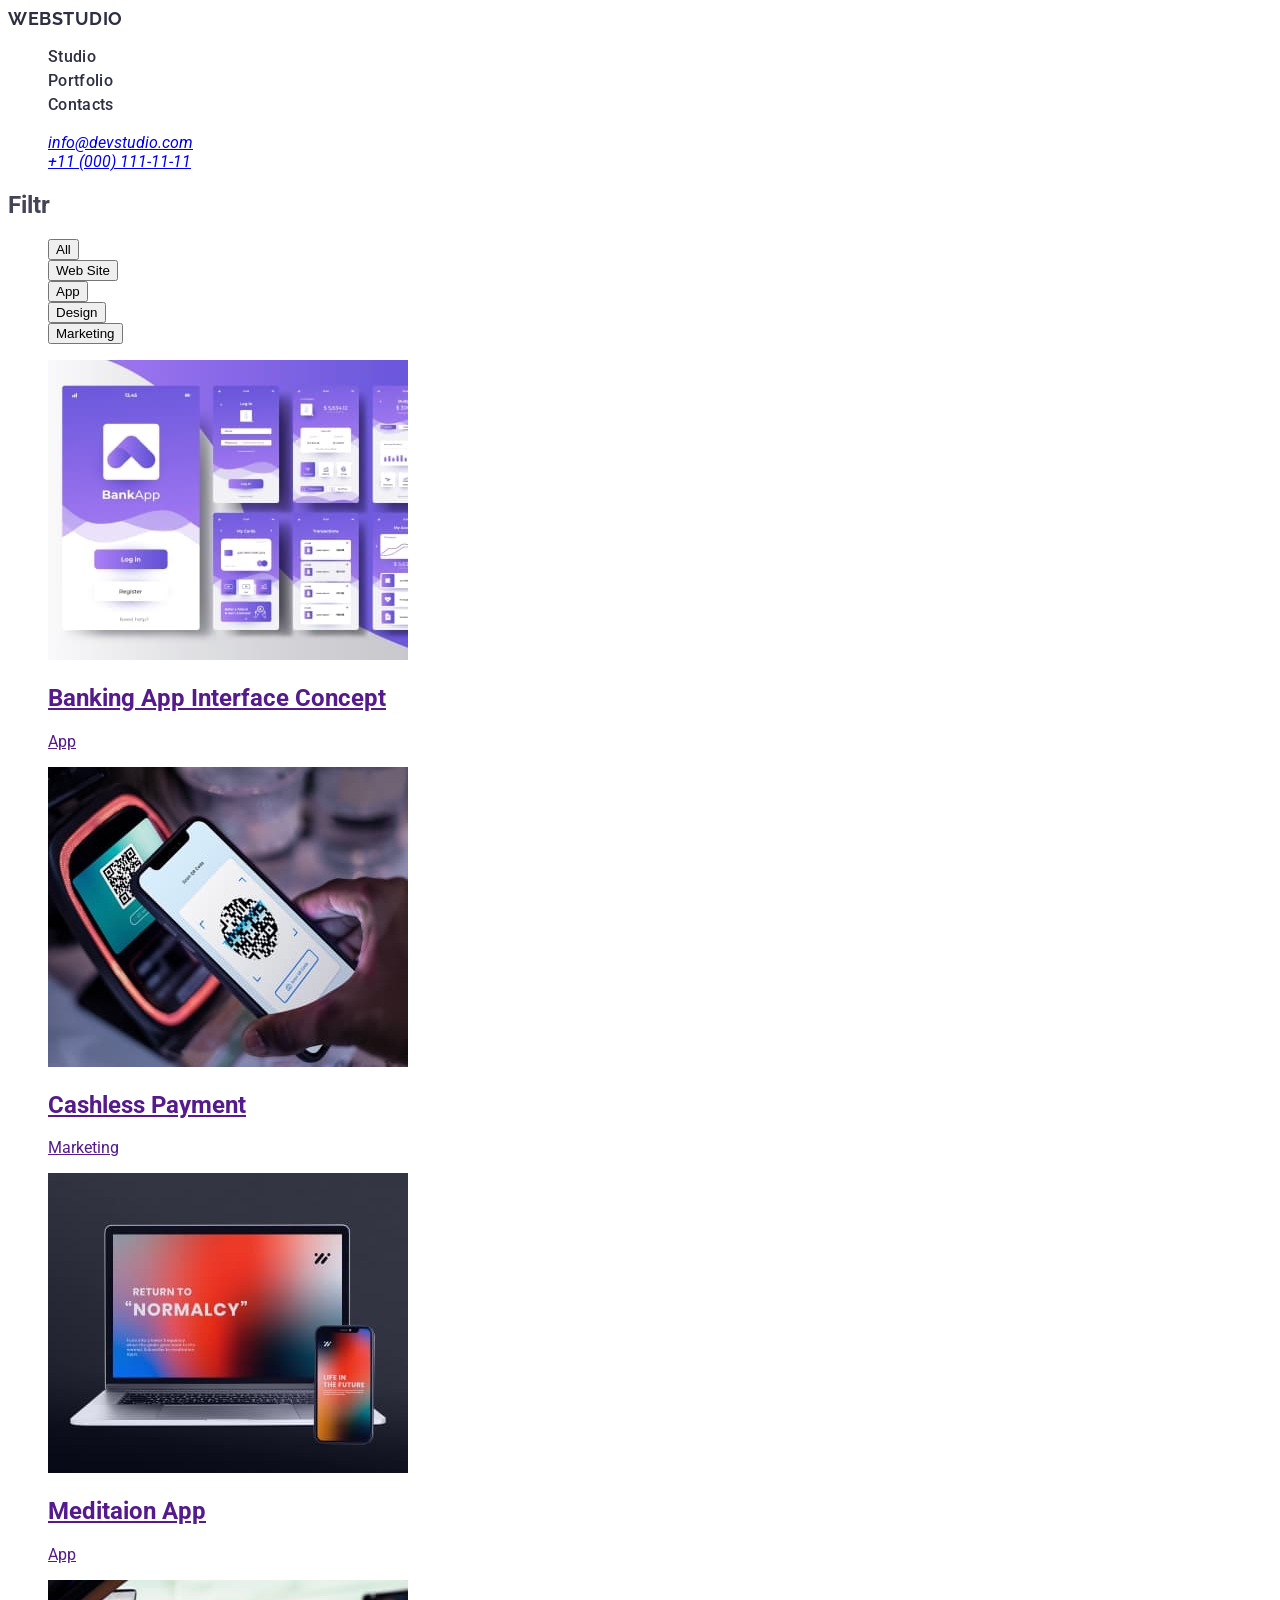
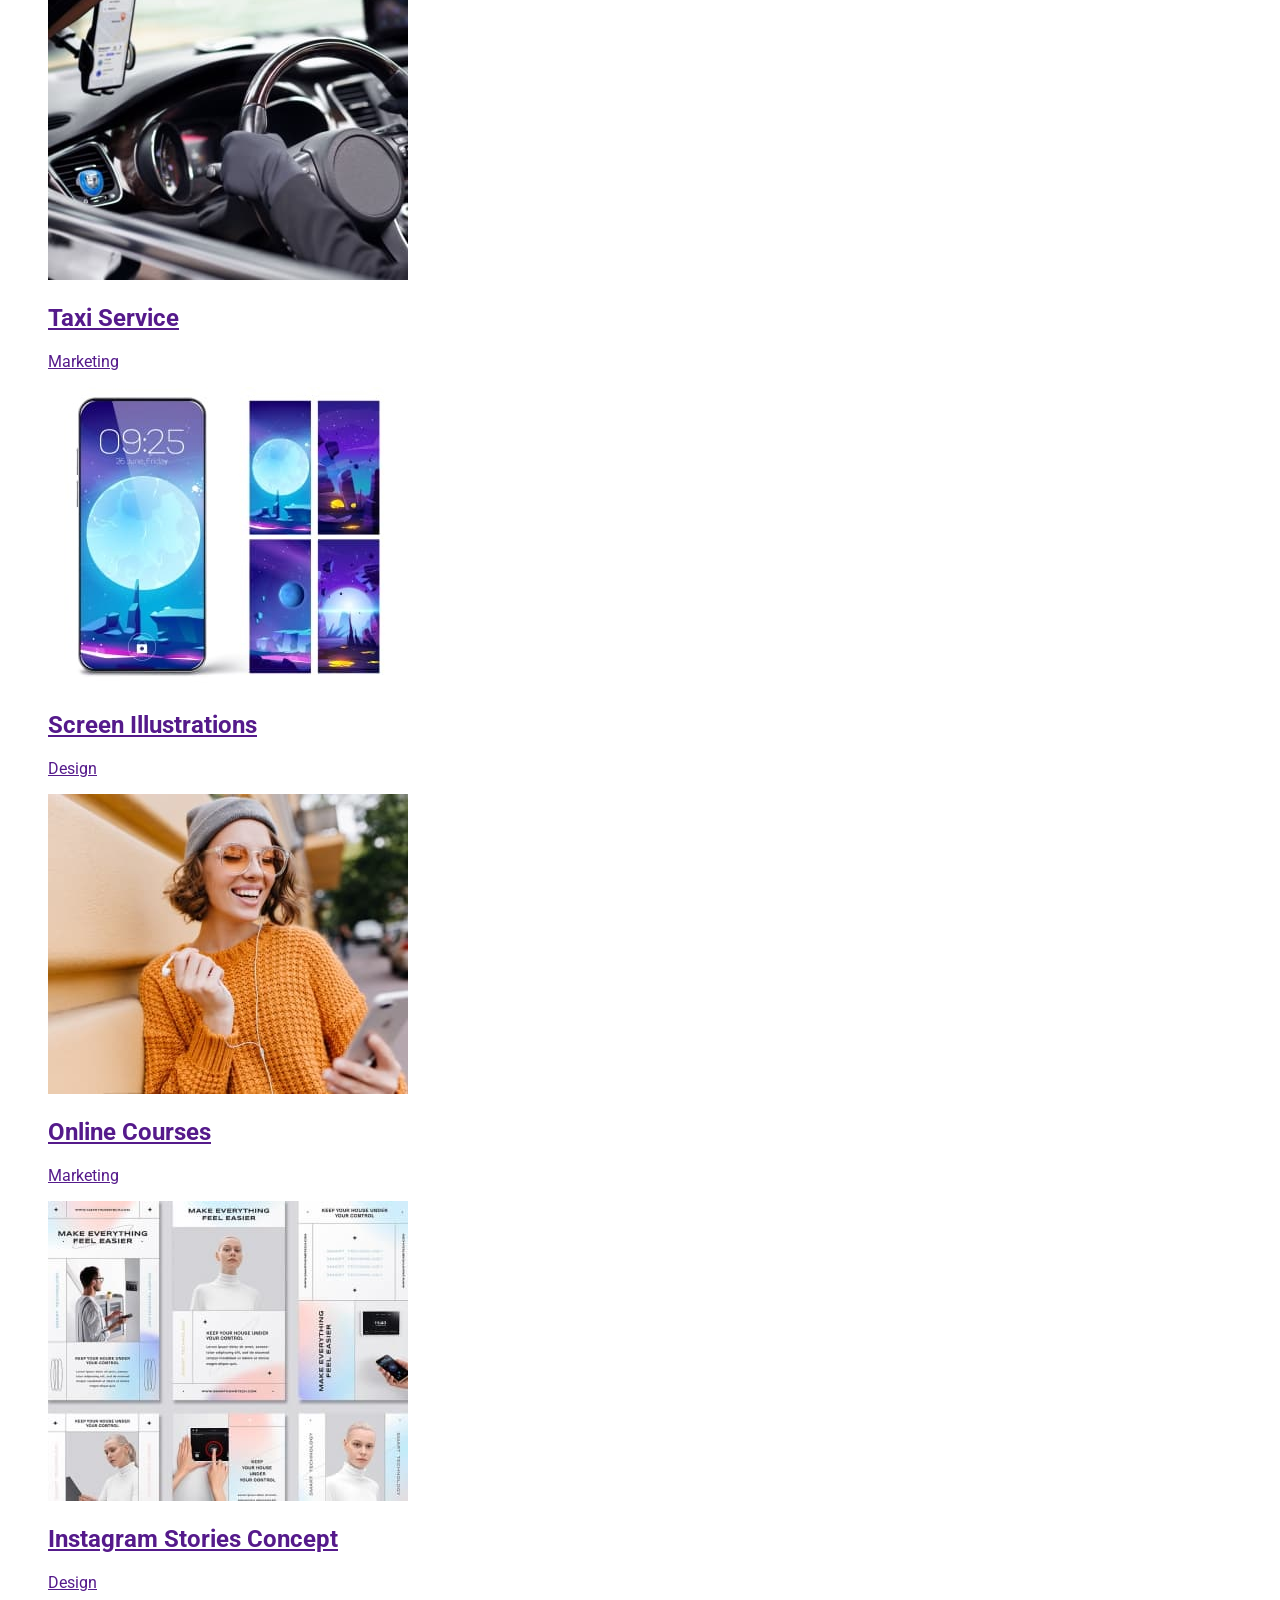
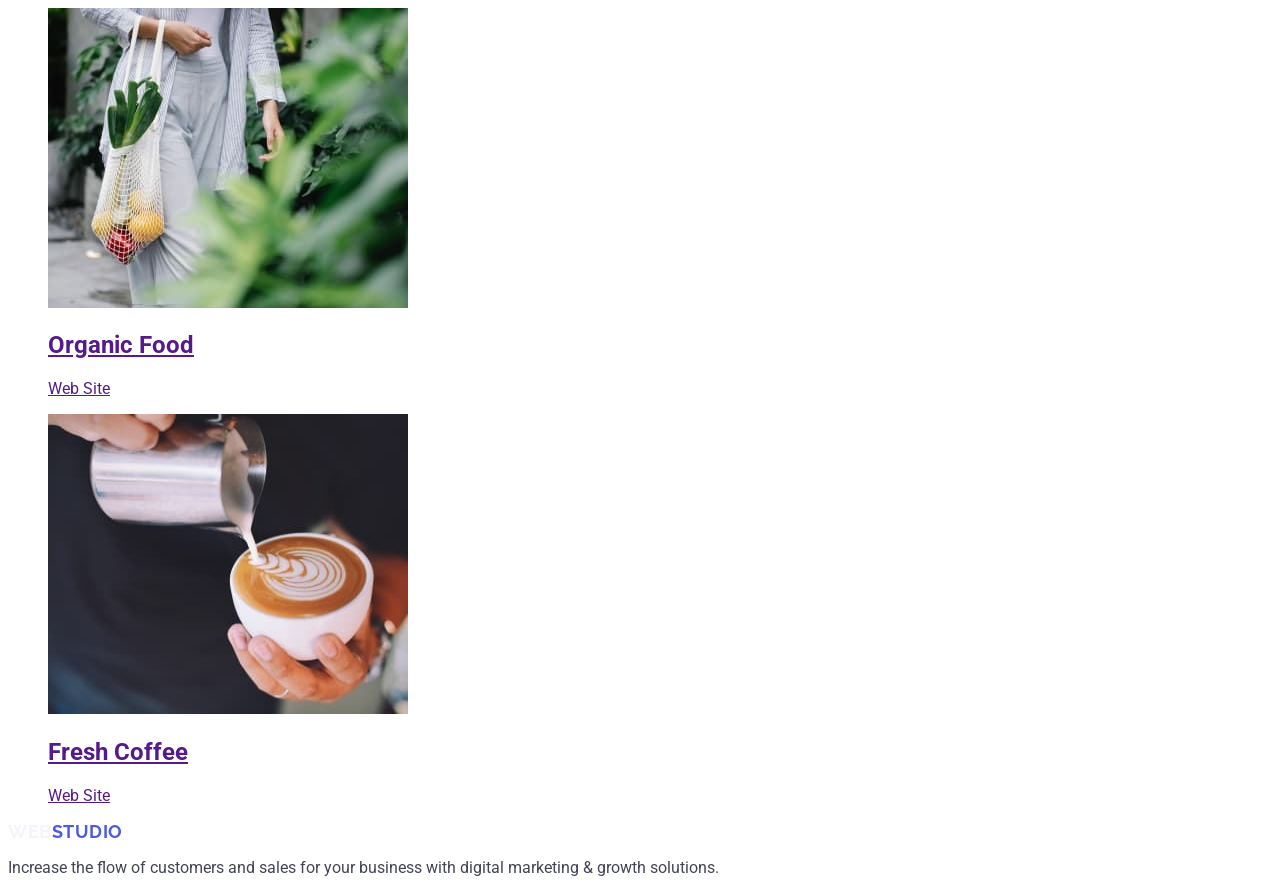
<file: portfolio.html>
<!DOCTYPE html>
<html lang="en">

<head>
    <meta charset="UTF-8">
    <meta http-equiv="X-UA-Compatible" content="IE=edge">
    <meta name="viewport" content="width=device-width, initial-scale=1.0">
    <title>portfolio</title>
    <link rel="preconnect" href="https://fonts.googleapis.com">
    <link rel="preconnect" href="https://fonts.gstatic.com" crossorigin>
    <link
        href="https://fonts.googleapis.com/css2?family=Raleway:wght@800&family=Roboto:wght@400;500;700;900&display=swap"
        rel="stylesheet">
    <link rel="stylesheet" href="./css/styles.css">
</head>

<body>
    <!-- Хедер -->
    <header class="header">
        <nav class="header-navigation">
            <a href="./index.html" class="header-logo link">Web<span class="header-span">Studio</span> </a>
            <ul class="header-list list">
                <li class="header-item"><a href="./index.html" class="header-link link">Studio</a></li>

                <li class="header-item"><a href="./portfolio.html" class="header-link link">Portfolio</a></li>
                <li class="header-item"><a href="" class="header-link link">Contacts</a></li>
            </ul>
        </nav>
        <address class="address">
            <ul class="address-list list">
                <li class="address-item"><a class="address-link link"
                        href="mailto:info@devstudio.com">info@devstudio.com</a></li>
                <li class="address-item"><a class="address-link link" href="tel:+110001111111">+11 (000) 111-11-11</a>
                </li>
            </ul>
        </address>

    </header>
    <!-- контэнт -->
    <main class="main">

        <section class="filter">
            <h1 class="visually-hidden">Filtr</h1>
            <ul class="filtr-list list">
                <li class="filtr-item"><button type="button" class="filtr-btm">All</button></li>
                <li class="filtr-item"><button type="button" class="filtr-btm">Web Site</button></li>
                <li class="filtr-item"><button type="button" class="filtr-btm">App</button></li>
                <li class="filtr-item"><button type="button" class="filtr-btm">Design</button></li>
                <li class="filtr-item"><button type="button" class="filtr-btm">Marketing</button></li>
            </ul>



            <ul class="features list">
                <li class="features-item"><a href="" class="link"><img src="./images/portfolio1.jpg" alt="App"
                            width="360">
                        <h2 class="features-hover">Banking App Interface Concept</h2>
                        <p class="features-meta">App</p>
                    </a>

                </li>
                <li class="features-item"><a href="" class="link"><img src="./images/portfolio2.jpg" alt="Marketing"
                            width="360">
                        <h2 class="features-hover">Cashless Payment</h2>
                        <p class="features-meta">Marketing</p>
                    </a>

                </li>
                <li class="features-item"><a href="" class="link"><img src="./images/portfolio3.jpg" alt="App laptop"
                            width="360">
                        <h2 class="features-hover">Meditaion App</h2>
                        <p class="features-meta">App</p>
                    </a>

                </li>
                <li class="features-item"><a href="" class="link"><img src="./images/portfolio4.jpg" alt="Marketing"
                            width="360">
                        <h2 class="features-hover">Taxi Service</h2>
                        <p class="features-meta">Marketing</p>
                    </a>

                </li>
                <li class="features-item"><a href="" class="link"><img src="./images/portfolio5.jpg" alt="Design"
                            width="360">
                        <h2 class="features-hover">Screen Illustrations</h2>
                        <p class="features-meta">Design</p>
                    </a>

                </li>
                <li class="features-item"><a href="" class="link"><img src="./images/portfolio6.jpg" alt="Marketing"
                            width="360">
                        <h2 class="features-hover">Online Courses</h2>
                        <p class="features-meta">Marketing</p>
                    </a>

                </li>
                <li class="features-item"><a href="" class="link"><img src="./images/portfolio7.jpg" alt="Design"
                            width="360">
                        <h2 class="features-hover">Instagram Stories Concept</h2>
                        <p class="features-meta">Design</p>
                    </a>

                </li>
                <li class="features-item"><a href="" class="link"><img src="./images/portfolio8.jpg" alt="Web Site"
                            width="360">
                        <h2 class="features-hover">Organic Food</h2>
                        <p class="features-meta">Web Site</p>
                    </a>

                </li>
                <li class="features-item"><a href="" class="link"><img src="./images/portfolio9.jpg" alt="Web Site"
                            width="360">
                        <h2 class="features-hover">Fresh Coffee</h2>
                        <p class="features-meta">Web Site</p>
                    </a>

                </li>
            </ul>
        </section>
    </main>
    <!-- подвал -->
    <footer class="footer">
        <a href="./index.html" class="footer-logo link">Web<span class="footer-span">Studio</span> </a>
        <p class="footer-meta">Increase the flow of customers and sales for your business with digital marketing &
            growth solutions.</p>
    </footer>
</body>

</html>
</file>
<file: css/styles.css>
body {
  font-family: 'Roboto', sans-serif;
  color: #434455;
  background-color: #ffffff;
}
ul {
  list-style: none;
}
.header {
  background-color: #ffffff;
}
.nav-header {
}
.header-logo {
  font-family: Raleway;
  font-weight: 700;
  font-size: 18px;
  line-height: 1.17;
  letter-spacing: 0.03em;
  text-transform: uppercase;
  color: #2e2f42;
  text-decoration: none;
}
.header-logo-span {
  font-family: Raleway;
  font-weight: 700;
  font-size: 18px;
  line-height: 1.17;
  letter-spacing: 0.03em;
  text-transform: uppercase;
  color: #4d5ae5;
}

.header-item {
}
.header-link {
  font-weight: 500;
  font-size: 16px;
  line-height: 1.5;
  letter-spacing: 0.02em;
  color: #2e2f42;
  text-decoration: none;
}
.header-link:focus,
.header-link:hover {
  color: #404bbf;
}

.header-address {
  font-style: normal;
}
.address-list {
}
.address-item {
}
.header-btn {
  font-size: 16px;
  line-height: 1.5;
  letter-spacing: 0.02em;
  color: #434455;
  text-decoration: none;
}

.header-phone {
  font-size: 16px;
  line-height: 1.5;
  letter-spacing: 0.02em;
  color: #434455;
  text-decoration: none;
}
.header-contact:hover,
.header-contact:focus {
  color: #404bbf;
}
/*hero*/
.section-hero {
  background-color: #2e2f42;
}
.headline-hero {
  font-weight: 700;
  font-size: 56px;
  line-height: 1.07;
  letter-spacing: 0.02em;
  text-align: center;
  color: #ffffff;
}
.hero-button {
  font-weight: 500;
  font-size: 16px;
  line-height: 1.5;
  letter-spacing: 0.04em;
  vertical-align: middle;
  color: #ffffff;
  background-color: #4d5ae5;
  cursor: pointer;
}
.hero-button:hover,
.hero-button:focus {
  background-color: #404bbf;
}
/*More info*/
.content-section {
}
.content-headline {
}
.content-list {
}
.content-item {
}
.content-subtitle {
  font-weight: 500;
  font-size: 20px;
  line-height: 1.2;
  letter-spacing: 0.02em;
  color: #2e2f42;
}
.content-text {
  font-size: 16px;
  line-height: 1.5;
  letter-spacing: 0.02em;
}
/*aur team*/
.team-section {
  background-color: #f4f4fd;
}
.team-headline {
  font-weight: 700;
  font-size: 36px;
  line-height: 1.11;
  letter-spacing: 0.02em;
  text-align: center;
  color: #2e2f42;
}
.team-list {
}
.team-item {
  background-color: #ffffff;
}

.team-subline {
  font-weight: 500;
  font-size: 20px;
  line-height: 1.2;
  letter-spacing: 0.02em;
  text-align: center;
  color: #2e2f42;
}
.team-text {
  font-size: 16px;
  line-height: 1.5;
  letter-spacing: 0.02em;
  text-align: center;
}
/*aur team*/
.portfolio-section {
}
.portfolio-headline {
  font-weight: 700;
  font-size: 36px;
  line-height: 1.11;
  letter-spacing: 0.02em;
  text-align: center;
  color: #2e2f42;
}
.portfolio-list {
}
.portfolio-item {
}
.portfolio-subline {
  font-weight: 500;
  font-size: 20px;
  line-height: 1.2;
  letter-spacing: 0.02em;
  color: #2e2f42;
}
.portfolio-text {
  font-size: 16px;
  line-height: 1.5;
  letter-spacing: 0.02em;
}
/*futer*/
.footer-section {
  background-color: #2e2f42;
}
.footer-logo {
  font-family: 'Raleway', sans-serif;
  font-weight: 700;
  font-size: 18px;
  line-height: 1.17;
  letter-spacing: 0.03em;
  text-transform: uppercase;
  color: #f4f4fd;
  text-decoration: none;
}
.footer-span {
  font-family: 'Raleway', sans-serif;
  font-weight: 700;
  font-size: 18px;
  line-height: 1.17;
  letter-spacing: 0.03em;
  text-transform: uppercase;
  color: #4d5ae5;
}
.footer-text {
  font-size: 16px;
  line-height: 1.5;
  letter-spacing: 0.02em;
  color: #f4f4fd;
}
</file>
